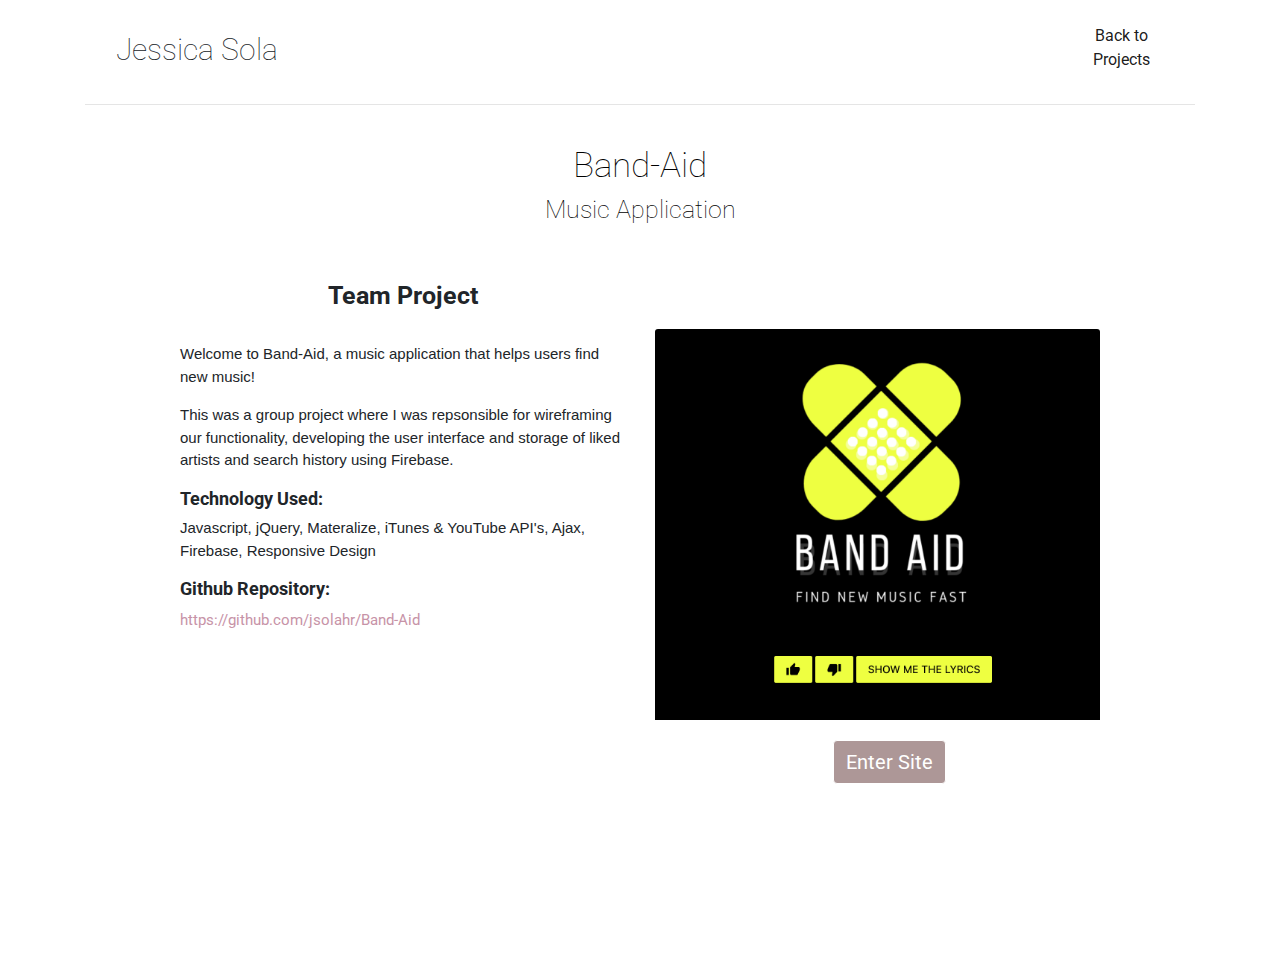
<file: band-aid.html>
<!DOCTYPE html>
<html lang="en">

<head>
  <meta http-equiv="Content-Type" content="text/html; charset=UTF-8" />
  <meta name="viewport" content="width=device-width, initial-scale=1" />
  <title>Jessica Sola Portfolio</title>

  <!-- CSS  -->
  <link rel="stylesheet" href="https://stackpath.bootstrapcdn.com/font-awesome/4.7.0/css/font-awesome.min.css">
  <link rel="stylesheet" href="https://stackpath.bootstrapcdn.com/bootstrap/4.3.1/css/bootstrap.min.css"
  integrity="sha384-ggOyR0iXCbMQv3Xipma34MD+dH/1fQ784/j6cY/iJTQUOhcWr7x9JvoRxT2MZw1T" crossorigin="anonymous">
  <link rel="stylesheet" href="https://cdnjs.cloudflare.com/ajax/libs/animate.css/3.7.2/animate.min.css">
  <link href="assets/css/style.css" type="text/css" rel="stylesheet" media="screen,projection" />

   <!--Fonts-->
   <link href="https://fonts.googleapis.com/css2?family=Roboto:wght@100;500;700&display=swap" rel="stylesheet"> 
   <link href="https://fonts.googleapis.com/css?family=Heebo&display=swap" rel="stylesheet">

</head>

<body>

  <!--Navigation Bar-->
  <div class="container">
    <nav class="navbar navbar-expand-lg navbar-light">
      <div class="container" id="header">
        <h2>Jessica Sola</h2>
        <!--Title-->
        <a class="navbar-brand">
        </a>

        <!--Toggle-->
        <button class="navbar-toggler" type="button" data-toggle="collapse" data-target="#navbarTogglerDemo02"
          aria-controls="navbarTogglerDemo02" aria-expanded="false" aria-label="Toggle navigation">
          <span class="navbar-toggler-icon"></span>
        </button>
      </div>

      <!--Links-->
      <div class="collapse navbar-collapse" id="navbarTogglerDemo02">
        <ul class="navbar-nav mr-auto mt-2">
          <li class="nav-item active">
            <a class="nav-link active" href="projects.html">Back to Projects</a>
          </li>
        </ul>
      </div>
    </nav>
    <div>

      <hr>

 <!--Page Section-->
      <br>
      <a href="projects.html">
        <h5 style="font-size: 35px;">Band-Aid</h5>
        <h5 style="font-size: 25px;">Music Application</h5>
      </a>
      <br>
      <br>
      <div class="containter">
        <div class="row">
          <div class="col-md-1"></div>
          <div class="col-md-5">
            <h3 style="font-weight: bold; text-align: center;">Team Project</h3>
            <br>

            <p style="font-size: 15px">Welcome to Band-Aid, a music application that helps users find new music!</p>

            <p style="font-size: 15px">This was a group project where I was repsonsible for wireframing our functionality, developing the user interface and storage of liked artists and search history using Firebase.
            </p>
            <h5 style="font-weight: bold">Technology Used:</h5>
            <p style="font-size: 15px">Javascript, jQuery, Materalize, iTunes & YouTube API's, Ajax, Firebase, Responsive Design<p>
              <h5 style="font-weight: bold">Github Repository:</h5>
              <a href="https://github.com/jsolahr/Band-Aid" target="_blank" style="font-size: 15px;color: rgb(199, 147, 167)">https://github.com/jsolahr/Band-Aid</a>
          </div>
          <div class="col-md-5">
              <br>
              <br>
            <img src="assets/images/Band-Aid.png" style="margin-bottom: 20px;" class="card-img-top"
              alt="Band-Aid">
              <br>
              <a href="https://ryanholt22.github.io/Band-Aid/" target="_blank"> <button type="button"
                class="btn btn-light" id="about-button" style="margin-left: 40%">Enter Site</button></a>
          </div>
        </div>
      </div>
      <div class="col-md-1"></div>
      <br>
      <br>
      <br>
      <footer></footer>

      <!--  Scripts-->
      <script src="https://code.jquery.com/jquery-2.1.1.min.js"></script>
      <script src="https://code.jquery.com/jquery-3.3.1.slim.min.js"
        integrity="sha384-q8i/X+965DzO0rT7abK41JStQIAqVgRVzpbzo5smXKp4YfRvH+8abtTE1Pi6jizo"
        crossorigin="anonymous"></script>
      <script src="https://cdnjs.cloudflare.com/ajax/libs/popper.js/1.14.7/umd/popper.min.js"
        integrity="sha384-UO2eT0CpHqdSJQ6hJty5KVphtPhzWj9WO1clHTMGa3JDZwrnQq4sF86dIHNDz0W1"
        crossorigin="anonymous"></script>
      <script src="https://stackpath.bootstrapcdn.com/bootstrap/4.3.1/js/bootstrap.min.js"
        integrity="sha384-JjSmVgyd0p3pXB1rRibZUAYoIIy6OrQ6VrjIEaFf/nJGzIxFDsf4x0xIM+B07jRM"
        crossorigin="anonymous"></script>
      <script src="js/init.js"></script>

</body>

</html>
</file>
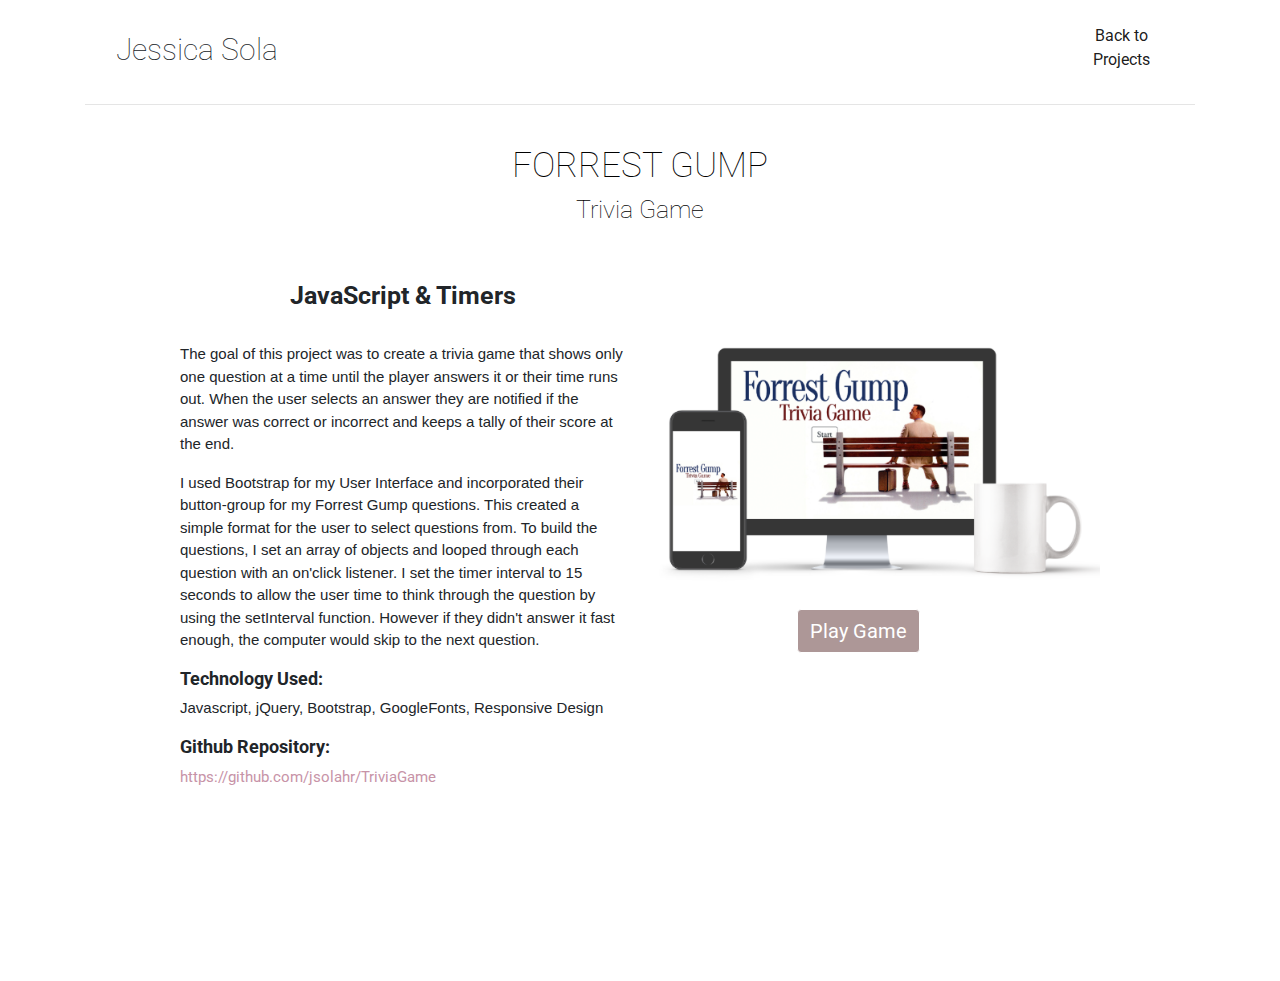
<file: forrest.html>
<!DOCTYPE html>
<html lang="en">

<head>
  <meta http-equiv="Content-Type" content="text/html; charset=UTF-8" />
  <meta name="viewport" content="width=device-width, initial-scale=1" />
  <title>Jessica Sola Portfolio</title>

  <!-- CSS  -->
  <link rel="stylesheet" href="https://stackpath.bootstrapcdn.com/font-awesome/4.7.0/css/font-awesome.min.css">
  <link rel="stylesheet" href="https://stackpath.bootstrapcdn.com/bootstrap/4.3.1/css/bootstrap.min.css"
  integrity="sha384-ggOyR0iXCbMQv3Xipma34MD+dH/1fQ784/j6cY/iJTQUOhcWr7x9JvoRxT2MZw1T" crossorigin="anonymous">
  <link rel="stylesheet" href="https://cdnjs.cloudflare.com/ajax/libs/animate.css/3.7.2/animate.min.css">
  <link href="assets/css/style.css" type="text/css" rel="stylesheet" media="screen,projection" />

  <!--Fonts-->
  <link href="https://fonts.googleapis.com/css2?family=Roboto:wght@100;500;700&display=swap" rel="stylesheet"> 
  <link href="https://fonts.googleapis.com/css?family=Heebo&display=swap" rel="stylesheet">


</head>

<body>

  <!--Navigation Bar-->
  <div class="container">
    <nav class="navbar navbar-expand-lg navbar-light">
      <div class="container">
        <h2>Jessica Sola</h2>
        <!--Title-->
        <a class="navbar-brand">
        </a>

        <!--Toggle-->
        <button class="navbar-toggler" type="button" data-toggle="collapse" data-target="#navbarTogglerDemo02"
          aria-controls="navbarTogglerDemo02" aria-expanded="false" aria-label="Toggle navigation">
          <span class="navbar-toggler-icon"></span>
        </button>
      </div>

      <!--Links-->
      <div class="collapse navbar-collapse" id="navbarTogglerDemo02">
        <ul class="navbar-nav mr-auto mt-2">
          <li class="nav-item active">
            <a class="nav-link active" href="projects.html">Back to Projects</a>
          </li>
        </ul>
      </div>
    </nav>
    <div>

      <hr>

 <!--Page Section-->
      <br>
      <a href="projects.html">
        <h5 style="font-size: 35px;">FORREST GUMP</h5>
        <h5 style="font-size: 25px;">Trivia Game</h5>
      </a>
      <br>
      <br>
      <div class="containter">
        <div class="row">
          <div class="col-md-1"></div>
          <div class="col-md-5">
            <h3 style="font-weight: bold; text-align: center;">JavaScript & Timers</h3>
            <br>
            <p style="font-size: 15px">The goal of this project was to create a trivia game that shows only one
              question at a time until the player answers it or their time runs out.
              When the user selects an answer they are notified if the answer was correct or incorrect and keeps a tally of their score at the end.
            </p>
            <p style="font-size: 15px">
              I used Bootstrap for my User Interface and incorporated their button-group for my Forrest Gump questions.
              This created a simple format for the user to select questions from.
              To build the questions, I set an array of objects and looped through each question with an on'click
              listener.
              I set the timer interval to 15 seconds to allow the user time to think through the question by using the
              setInterval function. However if they didn't answer it fast enough, the computer would skip to the next
              question.
            </p>
            <h5 style="font-weight: bold">Technology Used:</h5>
            <p style="font-size: 15px">Javascript, jQuery, Bootstrap, GoogleFonts, Responsive Design<p>
              <h5 style="font-weight: bold">Github Repository:</h5>
              <a href ="https://github.com/jsolahr/TriviaGame" target="_blank" style="font-size: 15px;color: rgb(199, 147, 167)">https://github.com/jsolahr/TriviaGame</a>
          </div>
          <div class="col-md-5">
              <br>
              <br>
            <img src="assets/images/Small Forrest Gump.png" class="card-img-top"
              alt="trivia game">
              <a href="https://jsolahr.github.io/TriviaGame/" target="_blank"> <button type="button"
                class="btn btn-light" id="about-button" style="margin-left: 32%">Play Game</button></a>
          </div>
        </div>
      </div>
      <div class="col-md-1"></div>
      <br>
      <br>
      <br>
      <footer></footer>

      <!--  Scripts-->
      <script src="https://code.jquery.com/jquery-2.1.1.min.js"></script>
      <script src="https://code.jquery.com/jquery-3.3.1.slim.min.js"
        integrity="sha384-q8i/X+965DzO0rT7abK41JStQIAqVgRVzpbzo5smXKp4YfRvH+8abtTE1Pi6jizo"
        crossorigin="anonymous"></script>
      <script src="https://cdnjs.cloudflare.com/ajax/libs/popper.js/1.14.7/umd/popper.min.js"
        integrity="sha384-UO2eT0CpHqdSJQ6hJty5KVphtPhzWj9WO1clHTMGa3JDZwrnQq4sF86dIHNDz0W1"
        crossorigin="anonymous"></script>
      <script src="https://stackpath.bootstrapcdn.com/bootstrap/4.3.1/js/bootstrap.min.js"
        integrity="sha384-JjSmVgyd0p3pXB1rRibZUAYoIIy6OrQ6VrjIEaFf/nJGzIxFDsf4x0xIM+B07jRM"
        crossorigin="anonymous"></script>
      <script src="js/init.js"></script>

</body>

</html>
</file>
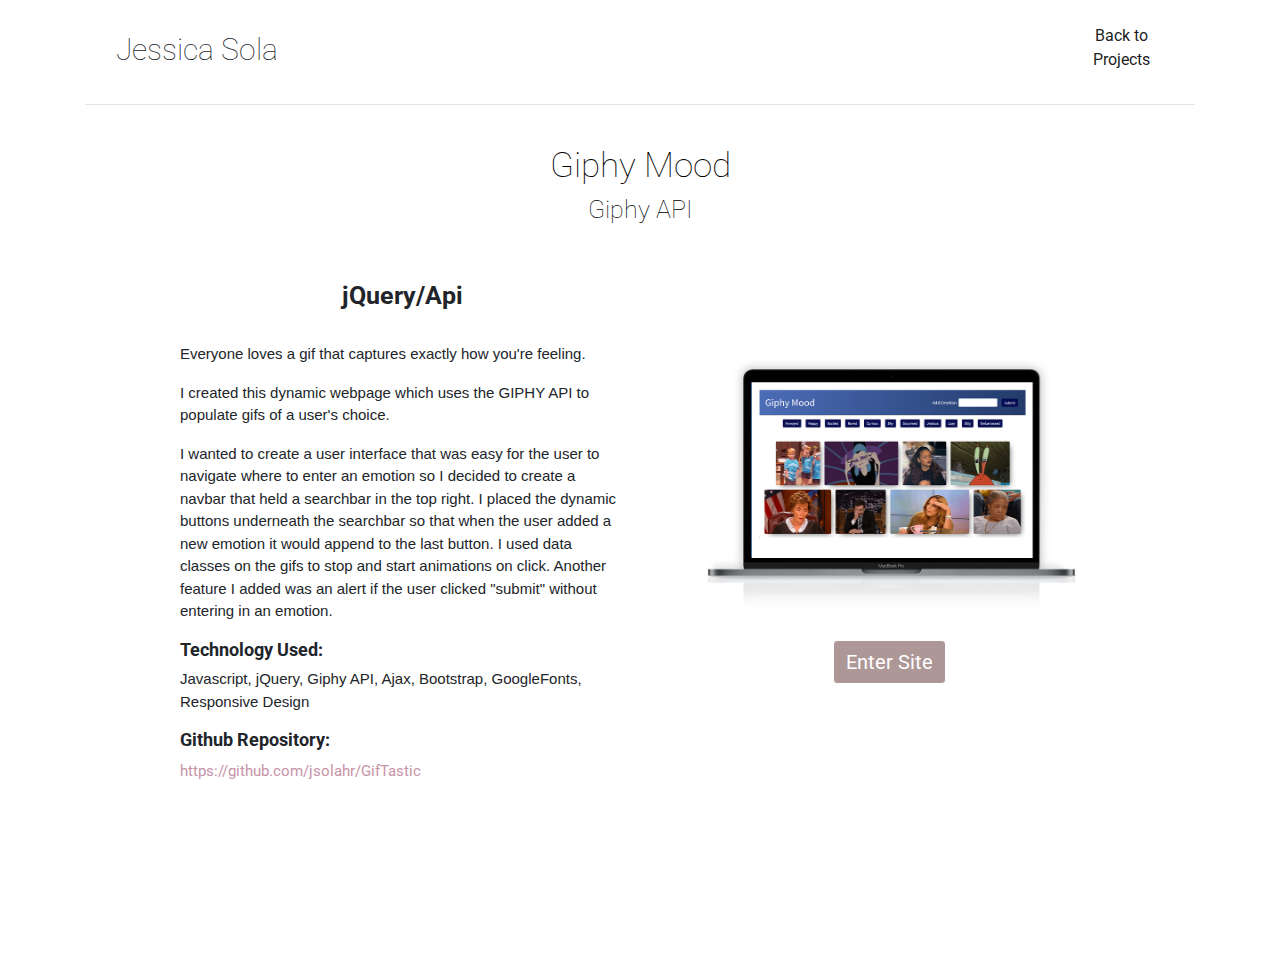
<file: Giftastic.html>
<!DOCTYPE html>
<html lang="en">

<head>
  <meta http-equiv="Content-Type" content="text/html; charset=UTF-8" />
  <meta name="viewport" content="width=device-width, initial-scale=1" />
  <title>Jessica Sola Portfolio</title>

  <!-- CSS  -->
  <link rel="stylesheet" href="https://stackpath.bootstrapcdn.com/font-awesome/4.7.0/css/font-awesome.min.css">
  <link rel="stylesheet" href="https://stackpath.bootstrapcdn.com/bootstrap/4.3.1/css/bootstrap.min.css"
  integrity="sha384-ggOyR0iXCbMQv3Xipma34MD+dH/1fQ784/j6cY/iJTQUOhcWr7x9JvoRxT2MZw1T" crossorigin="anonymous">
  <link rel="stylesheet" href="https://cdnjs.cloudflare.com/ajax/libs/animate.css/3.7.2/animate.min.css">
  <link href="assets/css/style.css" type="text/css" rel="stylesheet" media="screen,projection" />

  <!--Fonts-->
  <link href="https://fonts.googleapis.com/css2?family=Roboto:wght@100;500;700&display=swap" rel="stylesheet"> 
  <link href="https://fonts.googleapis.com/css?family=Heebo&display=swap" rel="stylesheet">



</head>

<body>

  <!--Navigation Bar-->
  <div class="container">
    <nav class="navbar navbar-expand-lg navbar-light">
      <div class="container" id="header">
        <h2>Jessica Sola</h2>
        <!--Title-->
        <a class="navbar-brand">
        </a>

        <!--Toggle-->
        <button class="navbar-toggler" type="button" data-toggle="collapse" data-target="#navbarTogglerDemo02"
          aria-controls="navbarTogglerDemo02" aria-expanded="false" aria-label="Toggle navigation">
          <span class="navbar-toggler-icon"></span>
        </button>
      </div>

      <!--Links-->
      <div class="collapse navbar-collapse" id="navbarTogglerDemo02">
        <ul class="navbar-nav mr-auto mt-2">
          <li class="nav-item active">
            <a class="nav-link active" href="projects.html">Back to Projects</a>
          </li>
        </ul>
      </div>
    </nav>
    <div>

      <hr>

 <!--Page Section-->
      <br>
      <a href="projects.html">
        <h5 style="font-size: 35px;">Giphy Mood</h5>
        <h5 style="font-size: 25px;">Giphy API</h5>
      </a>
      <br>
      <br>
      <div class="containter">
        <div class="row">
          <div class="col-md-1"></div>
          <div class="col-md-5">
            <h3 style="font-weight: bold; text-align: center;">jQuery/Api</h3>
            <br>

            <p style="font-size: 15px">Everyone loves a gif that captures exactly how you're feeling.</p>

            <p style="font-size: 15px">I created this dynamic webpage which uses the GIPHY API to populate gifs of a user's choice. 
            </p>
            <p style="font-size: 15px">
             I wanted to create a user interface that was easy for the user to navigate where to enter an emotion so I decided to create a navbar that held a searchbar in the top right. 
             I placed the dynamic buttons underneath the searchbar so that when the user added a new emotion it would append to the last button. I used data classes on the gifs to stop and start animations on click. 
             Another feature I added was an alert if the user clicked "submit" without entering in an emotion. 
            </p>
            <h5 style="font-weight: bold">Technology Used:</h5>
            <p style="font-size: 15px">Javascript, jQuery, Giphy API, Ajax, Bootstrap, GoogleFonts, Responsive Design<p>
              <h5 style="font-weight: bold">Github Repository:</h5>
              <a href="https://github.com/jsolahr/GifTastic" target ="_blank" style="font-size: 15px;color: rgb(199, 147, 167)">https://github.com/jsolahr/GifTastic</a>
          </div>
          <div class="col-md-5">
              <br>
              <br>
            <img src="assets/images/Giftastic.png" class="card-img-top"
              alt="trivia game" style ="margin-bottom: 20px; margin-left: 15px">
                <br>
              <a href="https://jsolahr.github.io/GifTastic"> <button type="button"
                class="btn btn-light" id="about-button" style="margin-left: 40%">Enter Site</button></a>
          </div>
        </div>
      </div>
      <div class="col-md-1"></div>
      <br>
      <br>
      <br>
      <footer></footer>

      <!--  Scripts-->
      <script src="https://code.jquery.com/jquery-2.1.1.min.js"></script>
      <script src="https://code.jquery.com/jquery-3.3.1.slim.min.js"
        integrity="sha384-q8i/X+965DzO0rT7abK41JStQIAqVgRVzpbzo5smXKp4YfRvH+8abtTE1Pi6jizo"
        crossorigin="anonymous"></script>
      <script src="https://cdnjs.cloudflare.com/ajax/libs/popper.js/1.14.7/umd/popper.min.js"
        integrity="sha384-UO2eT0CpHqdSJQ6hJty5KVphtPhzWj9WO1clHTMGa3JDZwrnQq4sF86dIHNDz0W1"
        crossorigin="anonymous"></script>
      <script src="https://stackpath.bootstrapcdn.com/bootstrap/4.3.1/js/bootstrap.min.js"
        integrity="sha384-JjSmVgyd0p3pXB1rRibZUAYoIIy6OrQ6VrjIEaFf/nJGzIxFDsf4x0xIM+B07jRM"
        crossorigin="anonymous"></script>
      <script src="js/init.js"></script>

</body>

</html>
</file>
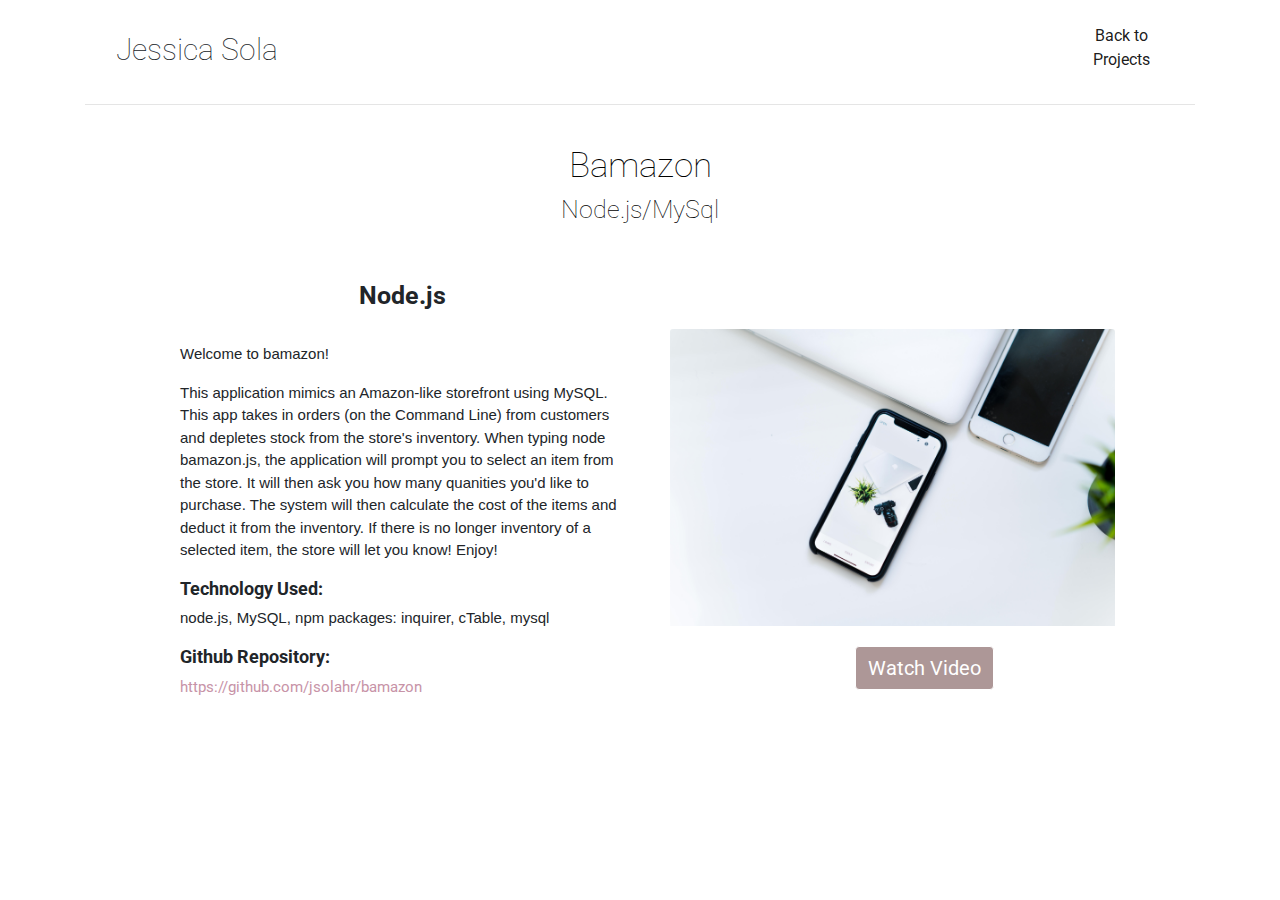
<file: nodeSummary.html>
<!DOCTYPE html>
<html lang="en">

<head>
  <meta http-equiv="Content-Type" content="text/html; charset=UTF-8" />
  <meta name="viewport" content="width=device-width, initial-scale=1" />
  <title>Jessica Sola Portfolio</title>

  <!-- CSS  -->
  <link rel="stylesheet" href="https://stackpath.bootstrapcdn.com/font-awesome/4.7.0/css/font-awesome.min.css">
  <link rel="stylesheet" href="https://stackpath.bootstrapcdn.com/bootstrap/4.3.1/css/bootstrap.min.css"
  integrity="sha384-ggOyR0iXCbMQv3Xipma34MD+dH/1fQ784/j6cY/iJTQUOhcWr7x9JvoRxT2MZw1T" crossorigin="anonymous">
  <link rel="stylesheet" href="https://cdnjs.cloudflare.com/ajax/libs/animate.css/3.7.2/animate.min.css">
  <link href="assets/css/style.css" type="text/css" rel="stylesheet" media="screen,projection" />

  <!--Fonts-->
  <link href="https://fonts.googleapis.com/css2?family=Roboto:wght@100;500;700&display=swap" rel="stylesheet"> 
  <link href="https://fonts.googleapis.com/css?family=Heebo&display=swap" rel="stylesheet">




</head>

<body>

  <!--Navigation Bar-->
  <div class="container">
    <nav class="navbar navbar-expand-lg navbar-light">
      <div class="container" id="header">
        <h2>Jessica Sola</h2>
        <!--Title-->
        <a class="navbar-brand">
        </a>

        <!--Toggle-->
        <button class="navbar-toggler" type="button" data-toggle="collapse" data-target="#navbarTogglerDemo02"
          aria-controls="navbarTogglerDemo02" aria-expanded="false" aria-label="Toggle navigation">
          <span class="navbar-toggler-icon"></span>
        </button>
      </div>

      <!--Links-->
      <div class="collapse navbar-collapse" id="navbarTogglerDemo02">
        <ul class="navbar-nav mr-auto mt-2">
          <li class="nav-item active">
            <a class="nav-link active" href="projects.html">Back to Projects</a>
          </li>
        </ul>
      </div>
    </nav>
    <div>

      <hr>

 <!--Page Section-->
      <br>
      <a href="projects.html">
        <h5 style="font-size: 35px;">Bamazon</h5>
        <h5 style="font-size: 25px;">Node.js/MySql</h5>
      </a>
      <br>
      <br>
      <div class="containter">
        <div class="row">
          <div class="col-md-1"></div>
          <div class="col-md-5">
            <h3 style="font-weight: bold; text-align: center;">Node.js</h3>
            <br>

            <p style="font-size: 15px">Welcome to bamazon!</p>

            <p style="font-size: 15px">
                This application mimics an Amazon-like storefront using MySQL. This app takes in orders (on the Command Line) from customers and depletes stock from the store's inventory.
                When typing node bamazon.js, the application will prompt you to select an item from the store. It will then ask you how many quanities you'd like to purchase. The system will then calculate the cost of the items and deduct it from the inventory. If there is no longer inventory of a selected item, the store will let you know!
                Enjoy!
            </p>
            <h5 style="font-weight: bold">Technology Used:</h5>
            <p style="font-size: 15px">node.js, MySQL, npm packages: inquirer, cTable, mysql<p>
                <h5 style="font-weight: bold">Github Repository:</h5>
                <a href="https://github.com/jsolahr/bamazon"  target="_blank" style="font-size: 15px;color: rgb(199, 147, 167)">https://github.com/jsolahr/bamazon</a>
          </div>
          <div class="col-md-5">
              <br>
              <br>
            <img src="assets/images/ron-mcclenny-0AY15U_H-3U-unsplash.jpg" class="card-img-top"
              alt="trivia game" style ="margin-bottom: 20px; margin-left: 15px">
                <br>

              <a href="node.html" target="_blank"> <button type="button"
                class="btn btn-light" id="about-button" style="margin-left: 45%">Watch Video</button></a>
          </div>
        </div>
      </div>
      <div class="col-md-1"></div>
      <br>
      <br>
      <br>
      <footer></footer>

      <!--  Scripts-->
      <script src="https://code.jquery.com/jquery-2.1.1.min.js"></script>
      <script src="https://code.jquery.com/jquery-3.3.1.slim.min.js"
        integrity="sha384-q8i/X+965DzO0rT7abK41JStQIAqVgRVzpbzo5smXKp4YfRvH+8abtTE1Pi6jizo"
        crossorigin="anonymous"></script>
      <script src="https://cdnjs.cloudflare.com/ajax/libs/popper.js/1.14.7/umd/popper.min.js"
        integrity="sha384-UO2eT0CpHqdSJQ6hJty5KVphtPhzWj9WO1clHTMGa3JDZwrnQq4sF86dIHNDz0W1"
        crossorigin="anonymous"></script>
      <script src="https://stackpath.bootstrapcdn.com/bootstrap/4.3.1/js/bootstrap.min.js"
        integrity="sha384-JjSmVgyd0p3pXB1rRibZUAYoIIy6OrQ6VrjIEaFf/nJGzIxFDsf4x0xIM+B07jRM"
        crossorigin="anonymous"></script>
      <script src="js/init.js"></script>

</body>

</html>
</file>
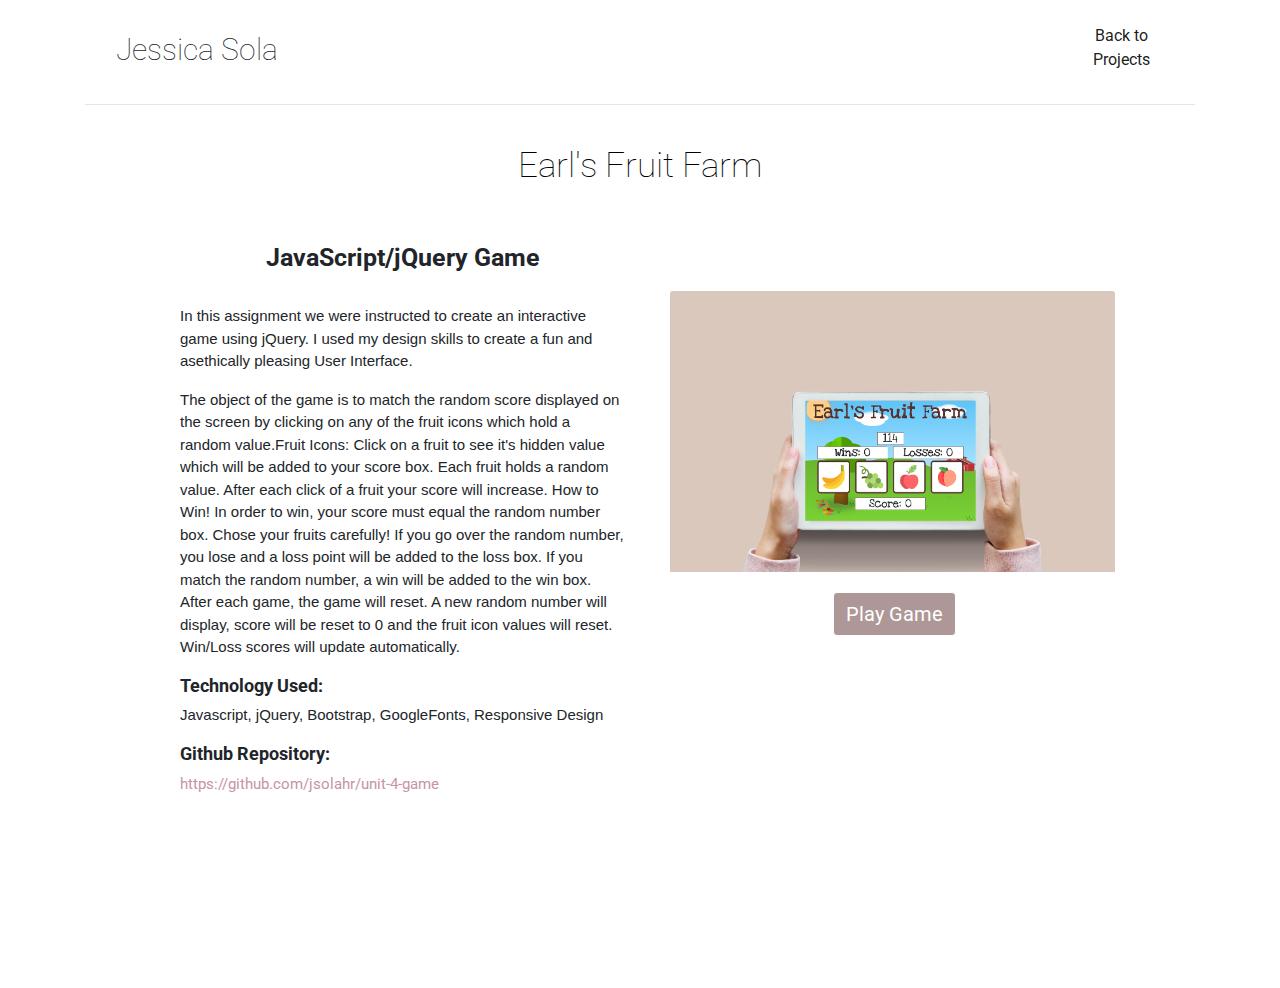
<file: unit4.html>
<!DOCTYPE html>
<html lang="en">

<head>
  <meta http-equiv="Content-Type" content="text/html; charset=UTF-8" />
  <meta name="viewport" content="width=device-width, initial-scale=1" />
  <title>Jessica Sola Portfolio</title>

  <!-- CSS  -->
  <link rel="stylesheet" href="https://stackpath.bootstrapcdn.com/font-awesome/4.7.0/css/font-awesome.min.css">
  <link rel="stylesheet" href="https://stackpath.bootstrapcdn.com/bootstrap/4.3.1/css/bootstrap.min.css"
  integrity="sha384-ggOyR0iXCbMQv3Xipma34MD+dH/1fQ784/j6cY/iJTQUOhcWr7x9JvoRxT2MZw1T" crossorigin="anonymous">
  <link rel="stylesheet" href="https://cdnjs.cloudflare.com/ajax/libs/animate.css/3.7.2/animate.min.css">
  <link href="assets/css/style.css" type="text/css" rel="stylesheet" media="screen,projection" />

   <!--Fonts-->
   <link href="https://fonts.googleapis.com/css2?family=Roboto:wght@100;500;700&display=swap" rel="stylesheet"> 
   <link href="https://fonts.googleapis.com/css?family=Heebo&display=swap" rel="stylesheet">


</head>

<body>

  <!--Navigation Bar-->
  <div class="container">
    <nav class="navbar navbar-expand-lg navbar-light">
      <div class="container" id="header">
        <h2>Jessica Sola</h2>
        <!--Title-->
        <a class="navbar-brand">
        </a>

        <!--Toggle-->
        <button class="navbar-toggler" type="button" data-toggle="collapse" data-target="#navbarTogglerDemo02"
          aria-controls="navbarTogglerDemo02" aria-expanded="false" aria-label="Toggle navigation">
          <span class="navbar-toggler-icon"></span>
        </button>
      </div>

      <!--Links-->
      <div class="collapse navbar-collapse" id="navbarTogglerDemo02">
        <ul class="navbar-nav mr-auto mt-2">
          <li class="nav-item active">
            <a class="nav-link active" href="projects.html">Back to Projects</a>
          </li>
        </ul>
      </div>
    </nav>
    <div>

      <hr>

 <!--Page Section-->
      <br>
      <a href="projects.html">
        <h5 style="font-size: 35px;">Earl's Fruit Farm</h5>
      </a>
      <br>
      <br>
      <div class="containter">
        <div class="row">
          <div class="col-md-1"></div>
          <div class="col-md-5">
            <h3 style="font-weight: bold; text-align: center;">JavaScript/jQuery Game</h3>
            <br>

            <p style="font-size: 15px">In this assignment we were instructed to create an interactive game using jQuery. I used my design skills to create a fun and asethically pleasing User Interface.</p>
            <p style="font-size: 15px">
            The object of the game is to match the random score displayed on the screen by clicking on any of the fruit icons which hold a random value.Fruit Icons: Click on a fruit to see it's hidden value which will be added to your score box. Each fruit holds a random value. After each click of a fruit your score will increase.
            How to Win! In order to win, your score must equal the random number box. Chose your fruits carefully! If you go over the random number, you lose and a loss point will be added to the loss box. If you match the random number, a win will be added to the win box.
            After each game, the game will reset. A new random number will display, score will be reset to 0 and the fruit icon values will reset. Win/Loss scores will update automatically.
            </p>
            <h5 style="font-weight: bold">Technology Used:</h5>
            <p style="font-size: 15px">Javascript, jQuery, Bootstrap, GoogleFonts, Responsive Design<p>
              <h5 style="font-weight: bold">Github Repository:</h5>
              <a href="https://github.com/jsolahr/unit-4-game" target="_blank" style="font-size: 15px;color: rgb(199, 147, 167)">https://github.com/jsolahr/unit-4-game</a>
          </div>
          <div class="col-md-5">
              <br>
              <br>
            <img src="assets/images/iPad-InHands-MockupsForFree.png" class="card-img-top"
              alt="trivia game" style ="margin-bottom: 20px; margin-left: 15px">
                <br>
              <a href="https://jsolahr.github.io/unit-4-game/" target="_blank"> <button type="button"
                class="btn btn-light" id="about-button" style="margin-left: 40%">Play Game</button></a>
          </div>
        </div>
      </div>
      <div class="col-md-1"></div>
      <br>
      <br>
      <br>
      <footer></footer>

      <!--  Scripts-->
      <script src="https://code.jquery.com/jquery-2.1.1.min.js"></script>
      <script src="https://code.jquery.com/jquery-3.3.1.slim.min.js"
        integrity="sha384-q8i/X+965DzO0rT7abK41JStQIAqVgRVzpbzo5smXKp4YfRvH+8abtTE1Pi6jizo"
        crossorigin="anonymous"></script>
      <script src="https://cdnjs.cloudflare.com/ajax/libs/popper.js/1.14.7/umd/popper.min.js"
        integrity="sha384-UO2eT0CpHqdSJQ6hJty5KVphtPhzWj9WO1clHTMGa3JDZwrnQq4sF86dIHNDz0W1"
        crossorigin="anonymous"></script>
      <script src="https://stackpath.bootstrapcdn.com/bootstrap/4.3.1/js/bootstrap.min.js"
        integrity="sha384-JjSmVgyd0p3pXB1rRibZUAYoIIy6OrQ6VrjIEaFf/nJGzIxFDsf4x0xIM+B07jRM"
        crossorigin="anonymous"></script>
      <script src="js/init.js"></script>

</body>

</html>
</file>
<file: assets/css/style.css>
html{
  height:100%;
  box-sizing: border-box;
}
*,
*:before,
*:after {
  box-sizing: inherit;
}
body {
  position: relative;
  margin: 0;
  padding-bottom: 6rem;
  min-height: 100%;
}
p{
  font-family: Arial, Helvetica, sans-serif;
}
h2 {
  padding-top: 20px;
  font-family: 'Roboto', sans-serif;
  font-weight: 100;
  font-size: 30px;
}
h3 {
  font-family: 'Roboto', sans-serif;
  font-weight: 100;
  font-size: 25px;
}
h4 {
  font-family: 'Roboto', sans-serif;
  font-weight: 100;
  font-size: 20px;

}
h5{
  font-family: 'Roboto', sans-serif;
  font-weight: 100;
  font-size: 18px;
}
#box {
  background-color: white;
  padding-left: 20px;
  padding-right: 20px;
  padding-bottom: 25px;
}
.card {
  box-shadow: 5px 10px 18px rgb(184, 182, 182);
  border: white 15px solid;
  opacity: 1;
  transition: 0.3s;
}
#nav-link {
  font-family: 'Roboto', sans-serif;
}
.card:hover {
  opacity: 0.6
}
#profile {
  background-color: white;
}
#profile:hover {
  opacity: 4;
  transition: none;
}

#contactPage:hover {
  opacity: 4;
  transition: none;
}
form {
  margin: 20px;
}
#contactMe {
  text-indent: 20px;
  padding-top:10px;
}
.btn {
  background-color: rgb(173, 151, 151);
  border: 1px solid white;
  color: white;
}
.btn:hover {
  background-color: rgb(238, 228, 228);
  border: 1px solid white;
  color: white;
}
#btn2 {
  background-color: rgb(168, 145, 145);
  border: 1px solid rgb(201, 184, 184);
} 
#btn2:hover {
  background-color: rgb(194, 181, 181);
  border: 1px solid rgb(201, 184, 184);
} 
#envelope {
  color:white;
  font-size: 25px;
}
#envelope:hover{
  color:rgb(97, 66, 66);
}
#linkedIn {
  color:white;
  font-size: 25px;
}
#linkedIn:hover{
  color:rgb(97, 66, 66);
}
#git {
  color:white;
  font-size: 25px;
}
#git:hover {
  color:rgb(97, 66, 66);
}
button {
  border: none;
  color: white;
}
#links {
  text-align: center;
}
#about-button {
  font-size: 20px;
  text-align: center;
  color: white;
}
a {
  color: black;
  text-align: center;
  text-decoration: none;
}
a:hover {
color: black;
text-decoration: none;
}

footer {
  font-family: 'Roboto', sans-serif;
  font-size: 15px;
  padding: 12px;
  text-align: center;
}
#foot {
  position: absolute;
  bottom: 0;
  width: 100%;
}
.btn-circle {
  width: 40px;
  height: 40px;
  line-height: 40px;
  text-align: center;
  padding: 0;
  border-radius: 50%;
}
.card-img {
  height: 400px;
  width: 325px; 
  margin: 25px;
}
#formGroupExampleInput {
font-size: 15px;
}
#formGroupExampleInput2 {
  font-size: 15px;
  }
#exampleFormControlTextarea1 {
  font-size: 15px;
  }
#form-button {
    font-size: 20px;
  }
  #page {
    position: relative;
    min-height: 50vh;
  }

@media only screen and (max-width: 668px) {

  #about-button {
  margin-left: 0;
    }
  .card-img {
  width: 250px;
  height: 300px;
  }
  #box {
    text-align: center;
  }
  img.card-img {
    margin-left: 90px;
  }
  #form-button {
    margin-left: 110px;
  }
  video {
    height: 500px;
    width: 500px;
  }
}
</file>
